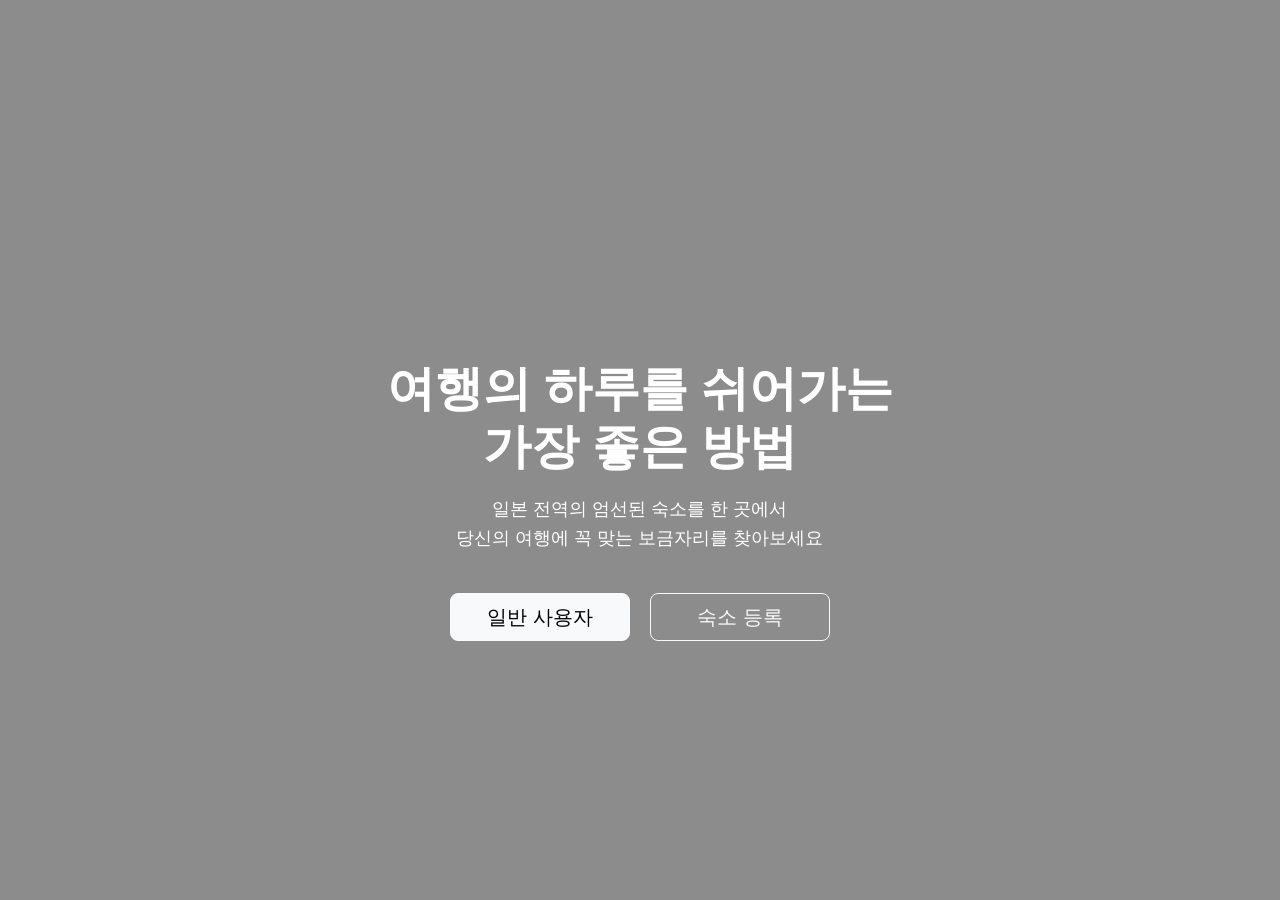
<file: src/main/resources/templates/index.html>
<!DOCTYPE html>
<html lang="ko" xmlns:th="http://www.thymeleaf.org">
<head>
    <meta charset="UTF-8">
    <title>Tabi Nest</title>
    <meta name="viewport" content="width=device-width, initial-scale=1.0">

    <!-- Bootstrap -->
    <link href="https://cdn.jsdelivr.net/npm/bootstrap@5.2.3/dist/css/bootstrap.min.css" rel="stylesheet">

    <!-- Custom CSS -->
    <style>
        html, body { height: 100%; margin: 0; font-family: 'Pretendard', sans-serif; }
        .intro-container { position: relative; width: 100%; height: 100vh; overflow: hidden; }

        /* 슬라이드 배경 */
        .intro-slide { position: absolute; top: 0; left: 0; width: 100%; height: 100%; background-size: cover; background-position: center; opacity: 0; transition: opacity 1.5s ease-in-out; }
        .intro-slide.active { opacity: 1; }

        /* 어두운 오버레이 */
        .intro-overlay { position: absolute; inset: 0; background: rgba(0, 0, 0, 0.45); z-index: 1; }

        /* 콘텐츠 */
        .intro-content { position: relative; z-index: 2; top: 40%; transform: translateY(-50%); color: #fff; animation: fadeUp 1.8s ease forwards; }

        /* 텍스트 */
        .intro-title { font-size: 48px; font-weight: 700; margin-bottom: 20px; }
        .intro-sub { font-size: 18px; font-weight: 300; line-height: 1.6; margin-bottom: 40px; }

        /* 버튼 */
        .intro-buttons { display: flex; gap: 20px; justify-content: center; }
        .intro-buttons .btn { min-width: 180px; }

        /* 애니메이션 */
        @keyframes fadeUp { from { opacity: 0; transform: translateY(30px); } to { opacity: 1; transform: translateY(0); } }

        /* 모바일 */
        @media (max-width: 768px) {
            .intro-title { font-size: 32px; }
            .intro-sub { font-size: 15px; }
            .intro-buttons { flex-direction: column; }
        }
    </style>
</head>
<body>

<section class="intro-container">

    <!-- Background Slider -->
    <div class="intro-slide"
         th:each="banner, stat : ${banners}"
         th:classappend="${stat.index == 0} ? ' active'"
         th:style="|background-image: url('@{${banner}}');|">
    </div>
    <!-- Overlay -->
    <div class="intro-overlay"></div>

    <!-- Content -->
    <div class="intro-content text-center">
        <h2 class="intro-title">
            여행의 하루를 쉬어가는 <br>
            가장 좋은 방법
        </h2>

        <h4 class="intro-sub">
            일본 전역의 엄선된 숙소를 한 곳에서<br>
            당신의 여행에 꼭 맞는 보금자리를 찾아보세요
        </h4>

        <!-- Buttons -->
        <div class="intro-buttons">
            <a th:href="@{/home}" class="btn btn-light btn-lg"> 일반 사용자 </a>
            <a th:href="@{/host}" class="btn btn-outline-light btn-lg"> 숙소 등록 </a>

        </div>
    </div>

</section>

<!-- JS -->
<script src="https://cdn.jsdelivr.net/npm/bootstrap@5.2.3/dist/js/bootstrap.bundle.min.js"></script>
<script>
    const slides = document.querySelectorAll('.intro-slide');
    let current = 0;

    setInterval(() => {
        slides[current].classList.remove('active');
        current = (current + 1) % slides.length;
        slides[current].classList.add('active');
    }, 6000); // 6초
</script>

</body>
</html>
</file>
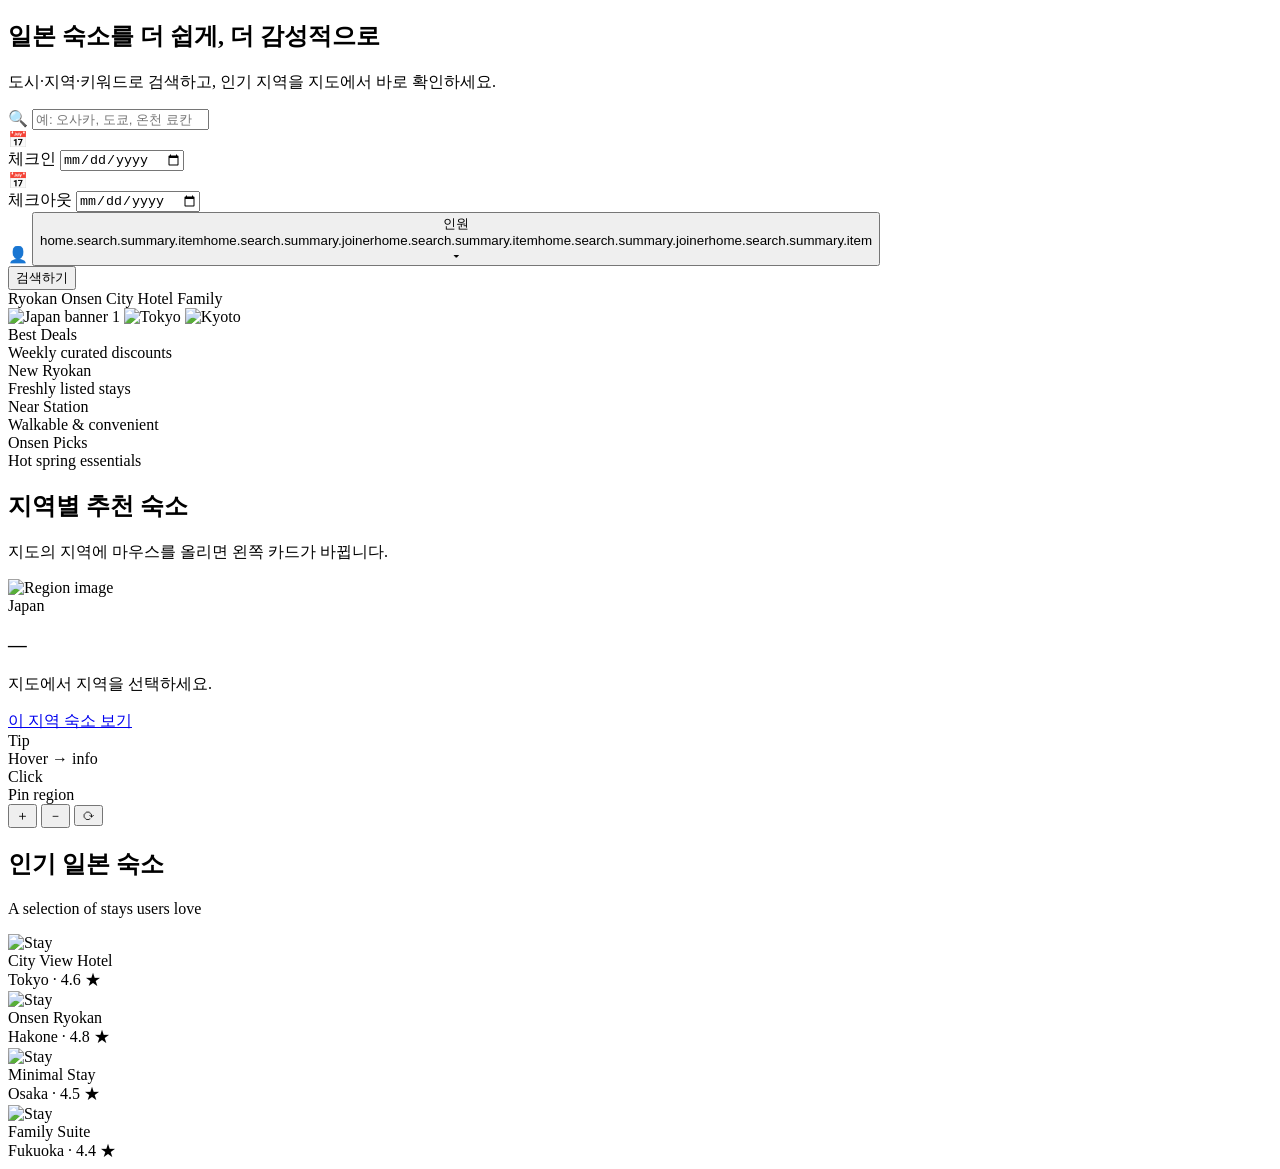
<file: src/main/resources/templates/home.html>
<!DOCTYPE html>
<html lang="ko" xmlns:th="http://www.thymeleaf.org">
<head>
  <meta charset="UTF-8" />
  <meta name="viewport" content="width=device-width, initial-scale=1.0" />
  <title th:text="#{site.name} + ' | ' + #{home.hero.title}">Tabi Nest | 일본 숙소 예약</title>

  <link rel="stylesheet" th:href="@{/css/bootstrap.min.css}">
  <link rel="stylesheet" th:href="@{/css/style.css}">
  <link rel="stylesheet" th:href="@{/css/style-map-final.css}">

</head>

<body class="page-home">
<!-- Navbar -->
<div th:replace="~{common/navbar :: navbar}"></div>

<!-- Hero -->
<section class="hero">
  <div class="container hero-inner">
    <div class="hero-copy">
      <h1 class="hero-title" data-i18n="home.hero.title">일본 숙소를 더 쉽게, 더 감성적으로</h1>
      <p class="hero-subtitle" data-i18n="home.hero.subtitle">
        도시·지역·키워드로 검색하고, 인기 지역을 지도에서 바로 확인하세요.
      </p>

      <form class="hero-search booking-search" th:action="@{/accommodations}" method="get">

        <!-- 1) 목적지 -->
        <div class="bs-field bs-field--full">
          <span class="bs-icon" aria-hidden="true">🔍</span>
          <input
                  class="bs-input"
                  type="text"
                  name="q"
                  th:placeholder="#{home.search.placeholder}"
                  placeholder="예: 오사카, 도쿄, 온천 료칸"
                  autocomplete="off"
          />
        </div>

        <!-- 2) 날짜 (체크인/체크아웃) -->
        <div class="bs-row">
          <div class="bs-field">
            <span class="bs-icon" aria-hidden="true">📅</span>
            <div class="bs-stack">
              <label class="bs-label" for="checkin" th:text="#{home.search.checkin}">체크인</label>
              <input class="bs-input bs-input--date" type="date" id="checkin" name="checkin" required />
            </div>
          </div>

          <div class="bs-divider" aria-hidden="true"></div>

          <div class="bs-field">
            <span class="bs-icon" aria-hidden="true">📅</span>
            <div class="bs-stack">
              <label class="bs-label" for="checkout" th:text="#{home.search.checkout}">체크아웃</label>
              <input class="bs-input bs-input--date" type="date" id="checkout" name="checkout" required />
            </div>
          </div>
        </div>

        <!-- 3) 인원 Dropdown (성인/어린이/반려동물) -->
        <div class="bs-field bs-field--select" id="guestField">
          <span class="bs-icon" aria-hidden="true">👤</span>

          <!-- 화면 표시용 -->
          <button type="button" class="bs-select-trigger" id="guestTrigger" aria-expanded="false">
            <div class="bs-stack">
              <div class="bs-title" th:text="#{home.search.guestsTitle}">인원</div>
              <div id="guestSummary"
                   data-summary-template="[[#{home.search.summary}]]">
              </div>
            </div>
            <span class="bs-caret" aria-hidden="true">▾</span>
          </button>

          <!-- 백엔드로 전달되는 실제 값 -->
          <input type="hidden" name="adults" id="adultsInput" value="1" />
          <input type="hidden" name="children" id="childrenInput" value="0" />
          <input type="hidden" name="pets" id="petsInput" value="0" />

          <!-- 드롭다운 -->
          <div class="bs-dropdown" id="guestDropdown" hidden>
            <div class="bs-dd-item">
              <div class="bs-dd-left">
                <span class="bs-dd-emoji">🧑</span>
                <div>
                  <div class="bs-dd-title" th:text="#{home.search.adults}">성인</div>
                  <div class="bs-dd-desc" th:text="#{home.search.adults.desc}">만 13세 이상</div>
                </div>
              </div>
              <div class="bs-counter">
                <button type="button" class="bs-counter-btn" data-target="adults" data-step="-1">−</button>
                <span class="bs-counter-val" id="adultsVal">1</span>
                <button type="button" class="bs-counter-btn" data-target="adults" data-step="1">+</button>
              </div>
            </div>

            <div class="bs-dd-item">
              <div class="bs-dd-left">
                <span class="bs-dd-emoji">🧒</span>
                <div>
                  <div class="bs-dd-title" th:text="#{home.search.children}">어린이</div>
                  <div class="bs-dd-desc" th:text="#{home.search.children.desc}">만 0–12세</div>
                </div>
              </div>
              <div class="bs-counter">
                <button type="button" class="bs-counter-btn" data-target="children" data-step="-1">−</button>
                <span class="bs-counter-val" id="childrenVal">0</span>
                <button type="button" class="bs-counter-btn" data-target="children" data-step="1">+</button>
              </div>
            </div>

            <div class="bs-dd-item">
              <div class="bs-dd-left">
                <span class="bs-dd-emoji">🐾</span>
                <div>
                  <div class="bs-dd-title" th:text="#{home.search.pets}">반려동물</div>
                  <div class="bs-dd-desc" th:text="#{home.search.pets.desc}">동반 가능 숙소만</div>
                </div>
              </div>
              <div class="bs-counter">
                <button type="button" class="bs-counter-btn" data-target="pets" data-step="-1">−</button>
                <span class="bs-counter-val" id="petsVal">0</span>
                <button type="button" class="bs-counter-btn" data-target="pets" data-step="1">+</button>
              </div>
            </div>

            <button type="button" class="bs-dd-close" id="guestDone" th:text="#{home.search.done}">
              완료
            </button>
          </div>
        </div>

        <!-- 4) 검색 버튼 -->
        <button class="hero-search-btn bs-submit" type="submit" th:text="#{home.search.button}">
          검색하기
        </button>
      </form>

      <script>
        (function(){
          const trigger = document.getElementById('guestTrigger');
          const dropdown = document.getElementById('guestDropdown');
          const doneBtn = document.getElementById('guestDone');
          const summary = document.getElementById('guestSummary');

          const adultsVal = document.getElementById('adultsVal');
          const childrenVal = document.getElementById('childrenVal');
          const petsVal = document.getElementById('petsVal');

          const adultsInput = document.getElementById('adultsInput');
          const childrenInput = document.getElementById('childrenInput');
          const petsInput = document.getElementById('petsInput');

          const state = { adults: 1, children: 0, pets: 0 };

          function t(key){ return (window.TabiI18n && window.TabiI18n.t) ? window.TabiI18n.t(key) : key; }
          function lang(){ return (window.TabiI18n && window.TabiI18n.lang) ? window.TabiI18n.lang : (document.documentElement.lang||'ko').slice(0,2); }

          function label(baseKey, count){
            const l = lang();
            if (l === 'en') {
              const rule = new Intl.PluralRules('en').select(count);
              return t(rule === 'one' ? `${baseKey}.one` : `${baseKey}.other`);
            }
            return t(`${baseKey}.one`);
          }

          function apply(tpl, a, b, c){
            return tpl.replaceAll('{0}', String(a)).replaceAll('{1}', String(b)).replaceAll('{2}', String(c ?? ''));
          }

          function renderSummary(){
            const tpl = t('home.search.summary.item');
            const joiner = t('home.search.summary.joiner');
            const unitPeople = t('home.search.unit.people');
            const unitPets = t('home.search.unit.pets');

            const items = [
              apply(tpl, label('home.search.adults', state.adults), state.adults, unitPeople),
              apply(tpl, label('home.search.children', state.children), state.children, unitPeople),
              apply(tpl, label('home.search.pets', state.pets), state.pets, unitPets),
            ];
            summary.textContent = items.join(joiner);
          }

          function sync(){
            adultsVal.textContent = state.adults;
            childrenVal.textContent = state.children;
            petsVal.textContent = state.pets;

            adultsInput.value = state.adults;
            childrenInput.value = state.children;
            petsInput.value = state.pets;

            renderSummary();
          }

          function open(){ dropdown.hidden = false; trigger.setAttribute('aria-expanded','true'); }
          function close(){ dropdown.hidden = true; trigger.setAttribute('aria-expanded','false'); }
          function toggle(){ dropdown.hidden ? open() : close(); }

          trigger.addEventListener('click', toggle);
          doneBtn.addEventListener('click', close);

          document.querySelectorAll('.bs-counter-btn').forEach(btn=>{
            btn.addEventListener('click', ()=>{
              const target = btn.dataset.target;
              const step = parseInt(btn.dataset.step,10);
              const min = (target === 'adults') ? 1 : 0;
              state[target] = Math.max(min, Math.min(20, state[target] + step));
              sync();
            });
          });

          document.addEventListener('click', (e)=>{
            if(!dropdown.hidden){
              const within = e.target.closest('#guestField');
              if(!within) close();
            }
          });

          window.addEventListener('tabi:lang-changed', ()=>{
            if(window.TabiI18n) window.TabiI18n.applyTranslations(document);
            renderSummary();
          });
          window.addEventListener('tabi:i18n-ready', ()=>{
            if(window.TabiI18n) window.TabiI18n.applyTranslations(document);
            sync();
          });

          // initial
          sync();
        })();
      </script>

      <div class="hero-badges">
        <span class="badge-pill">Ryokan</span>
        <span class="badge-pill">Onsen</span>
        <span class="badge-pill">City Hotel</span>
        <span class="badge-pill">Family</span>
      </div>
    </div>

    <div class="hero-media">
      <div class="hero-collage">
        <img th:src="@{/images/banner1.jpg}" alt="Japan banner 1" />
        <img th:src="@{/images/Japan_Tokyo.jpg}" alt="Tokyo" />
        <img th:src="@{/images/Gyoto.jpg}" alt="Kyoto" />
      </div>
    </div>
  </div>
</section>

<!-- Quick cards -->
<section class="container section section-tight">
  <div class="quick-grid">
    <article class="quick-card">
      <div class="quick-title">Best Deals</div>
      <div class="quick-desc">Weekly curated discounts</div>
    </article>
    <article class="quick-card">
      <div class="quick-title">New Ryokan</div>
      <div class="quick-desc">Freshly listed stays</div>
    </article>
    <article class="quick-card">
      <div class="quick-title">Near Station</div>
      <div class="quick-desc">Walkable & convenient</div>
    </article>
    <article class="quick-card">
      <div class="quick-title">Onsen Picks</div>
      <div class="quick-desc">Hot spring essentials</div>
    </article>
  </div>
</section>

<!-- 1번: Japan map section with left card -->
<section class="container section" id="japanMapSection">
  <div class="section-head">
    <h2 class="section-title" th:text="#{home.map.title}">지역별 추천 숙소</h2>
    <p class="section-help" th:text="#{home.map.help}">지도의 지역에 마우스를 올리면 왼쪽 카드가 바뀝니다.</p>
  </div>

  <div class="map-layout map-layout--final">
    <!-- LEFT -->
    <aside class="region-panel" id="regionPanel">
      <div class="region-card region-card--fill">
        <div class="region-card-media">
          <img id="regionImage" th:src="@{/images/Japan_Tokyo.jpg}" alt="Region image"/>
        </div>

        <div class="region-card-body">
          <div class="region-card-kicker">Japan</div>
          <h3 class="region-card-title" id="regionTitle">—</h3>
          <p class="region-card-desc" id="regionDesc">지도에서 지역을 선택하세요.</p>

          <a class="region-card-cta" id="regionCta" href="#" th:text="#{home.regionCard.cta}">
            이 지역 숙소 보기
          </a>
        </div>
      </div>

      <div class="region-mini-list" id="regionMiniList">
        <div class="mini-item">
          <div class="mini-label">Tip</div>
          <div class="mini-value">Hover → info</div>
        </div>
        <div class="mini-item">
          <div class="mini-label">Click</div>
          <div class="mini-value">Pin region</div>
        </div>
      </div>
    </aside>

    <!-- RIGHT -->
    <div class="map-panel map-panel--final">
      <!-- Zoom controls (top-right) -->
      <div class="map-controls" aria-label="Map zoom controls">
        <button type="button" class="map-btn" id="zoomInBtn" title="Zoom in">＋</button>
        <button type="button" class="map-btn" id="zoomOutBtn" title="Zoom out">－</button>
        <button type="button" class="map-btn" id="zoomResetBtn" title="Reset">⟳</button>
      </div>

      <div class="map-center">
        <div th:replace="~{/common/map :: map}"></div>
      </div>
    </div>
  </div>
</section>

<!-- Popular stays -->
<section class="container section">
  <div class="section-head">
    <h2 class="section-title" data-i18n="home.popular.title">인기 일본 숙소</h2>
    <p class="section-help">A selection of stays users love</p>
  </div>

  <div class="stay-grid">
    <article class="stay-card">
      <img th:src="@{/images/banner3.jpg}" alt="Stay" />
      <div class="stay-body">
        <div class="stay-title">City View Hotel</div>
        <div class="stay-meta">Tokyo · 4.6 ★</div>
      </div>
    </article>
    <article class="stay-card">
      <img th:src="@{/images/banner4.jpg}" alt="Stay" />
      <div class="stay-body">
        <div class="stay-title">Onsen Ryokan</div>
        <div class="stay-meta">Hakone · 4.8 ★</div>
      </div>
    </article>
    <article class="stay-card">
      <img th:src="@{/images/banner2.jpg}" alt="Stay" />
      <div class="stay-body">
        <div class="stay-title">Minimal Stay</div>
        <div class="stay-meta">Osaka · 4.5 ★</div>
      </div>
    </article>
    <article class="stay-card">
      <img th:src="@{/images/banner1.jpg}" alt="Stay" />
      <div class="stay-body">
        <div class="stay-title">Family Suite</div>
        <div class="stay-meta">Fukuoka · 4.4 ★</div>
      </div>
    </article>
  </div>
</section>

<!-- Auth modals (Login / Signup) -->
<div th:replace="~{/common/auth-modals :: authModals}"></div>

<!-- Footer -->
<div th:replace="~{common/footer :: footer}"></div>

<script th:src="@{/js/bootstrap.bundle.min.js}"></script>
<script th:src="@{/js/japan-map-home.js}" defer></script>
<script th:src="@{/js/i18n.js}" defer></script>
</body>
</html>
</file>
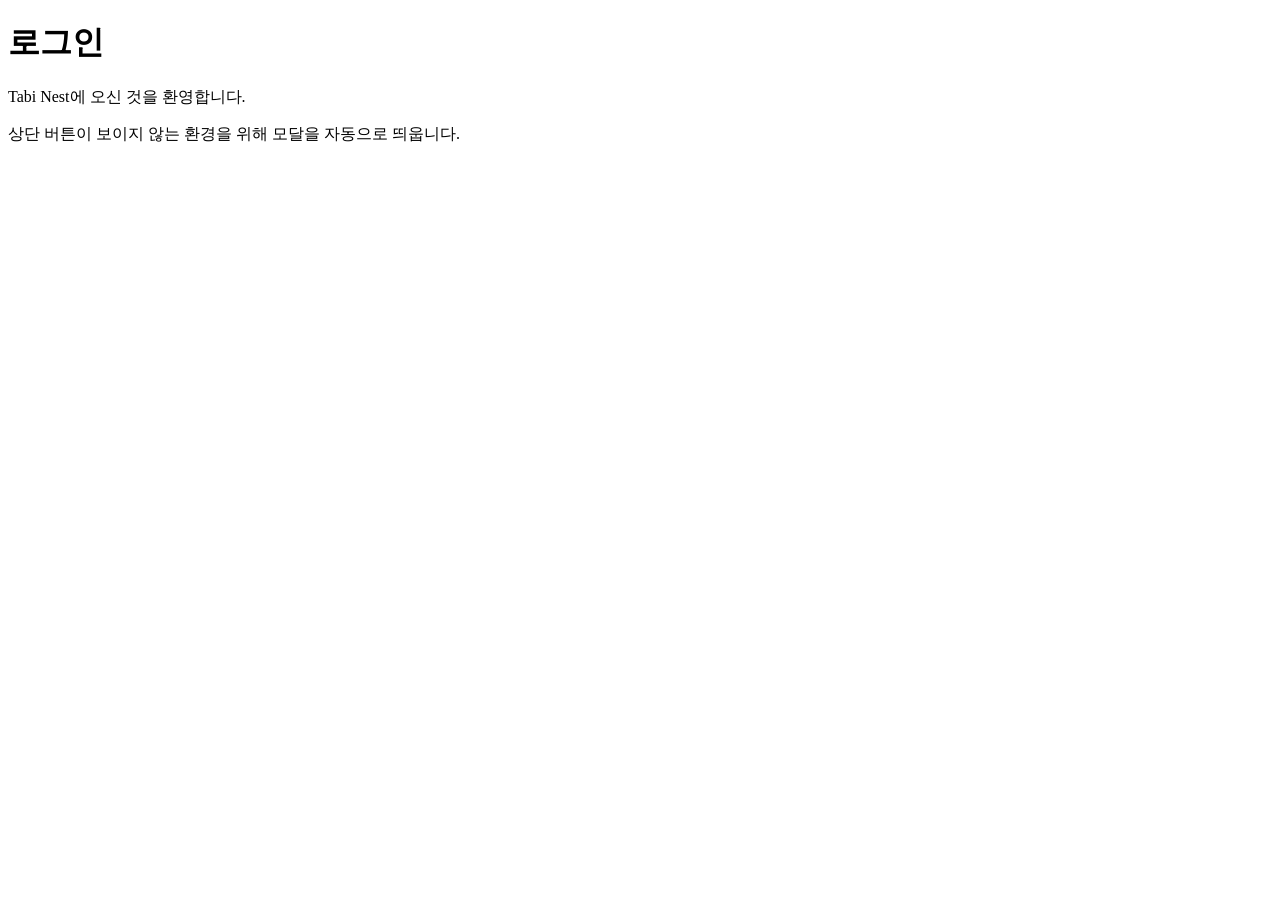
<file: src/main/resources/templates/auth/login.html>
<!DOCTYPE html>
<html xmlns:th="http://www.thymeleaf.org">
<head>
  <meta charset="UTF-8"/>
  <meta name="viewport" content="width=device-width, initial-scale=1"/>
  <title data-i18n="auth.login.title">로그인</title>
  <link rel="stylesheet" th:href="@{/css/bootstrap.min.css}">
  <link rel="stylesheet" th:href="@{/css/style.css}"/>
</head>
<body>
<div th:replace="~{/common/navbar :: navbar}"></div>

<main class="container section">
  <div class="auth-card">
    <h1 class="auth-title" data-i18n="auth.login.title">로그인</h1>
    <p class="auth-subtitle" data-i18n="auth.login.subtitle">Tabi Nest에 오신 것을 환영합니다.</p>
    <p class="auth-subtitle" data-i18n="auth.modal.hint">상단 버튼이 보이지 않는 환경을 위해 모달을 자동으로 띄웁니다.</p>
  </div>
</main>

<script>
  document.addEventListener('DOMContentLoaded', () => {
    if (window.bootstrap) {
      const el = document.getElementById('loginModal');
      if (el) new window.bootstrap.Modal(el).show();
    }
  });
</script>
</body>
</html>
</file>
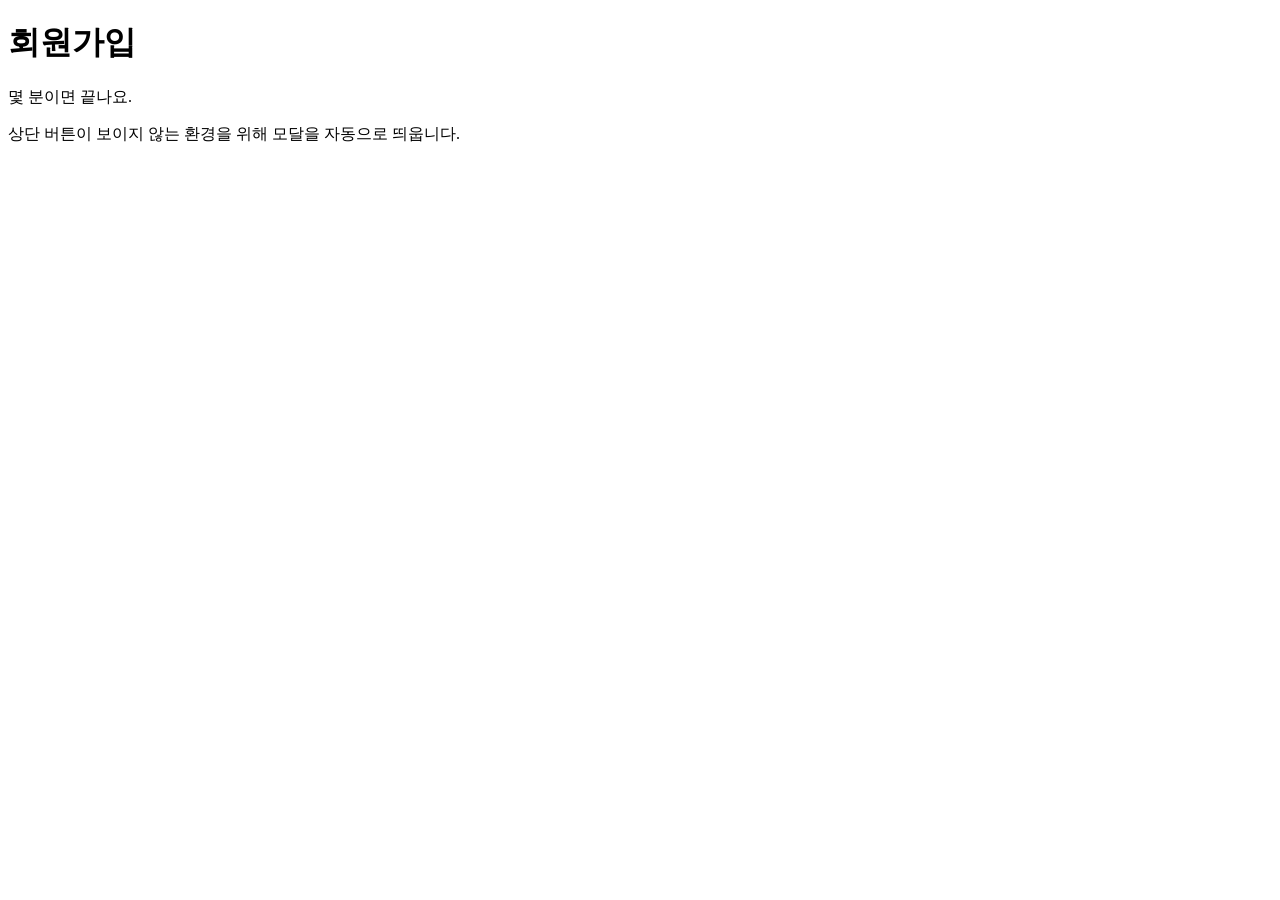
<file: src/main/resources/templates/auth/signup.html>
<!DOCTYPE html>
<html xmlns:th="http://www.thymeleaf.org">
<head>
  <meta charset="UTF-8"/>
  <meta name="viewport" content="width=device-width, initial-scale=1"/>
  <title data-i18n="auth.signup.title">회원가입</title>
  <link rel="stylesheet" th:href="@{/css/bootstrap.min.css}">
  <link rel="stylesheet" th:href="@{/css/style.css}"/>
</head>
<body>
<div th:replace="~{/common/navbar :: navbar}"></div>

<main class="container section">
  <div class="auth-card">
    <h1 class="auth-title" data-i18n="auth.signup.title">회원가입</h1>
    <p class="auth-subtitle" data-i18n="auth.signup.subtitle">몇 분이면 끝나요.</p>
    <p class="auth-subtitle" data-i18n="auth.modal.hint">상단 버튼이 보이지 않는 환경을 위해 모달을 자동으로 띄웁니다.</p>
  </div>
</main>

<script>
  document.addEventListener('DOMContentLoaded', () => {
    if (window.bootstrap) {
      const el = document.getElementById('signupModal');
      if (el) new window.bootstrap.Modal(el).show();
    }
  });
</script>
</body>
</html>
</file>
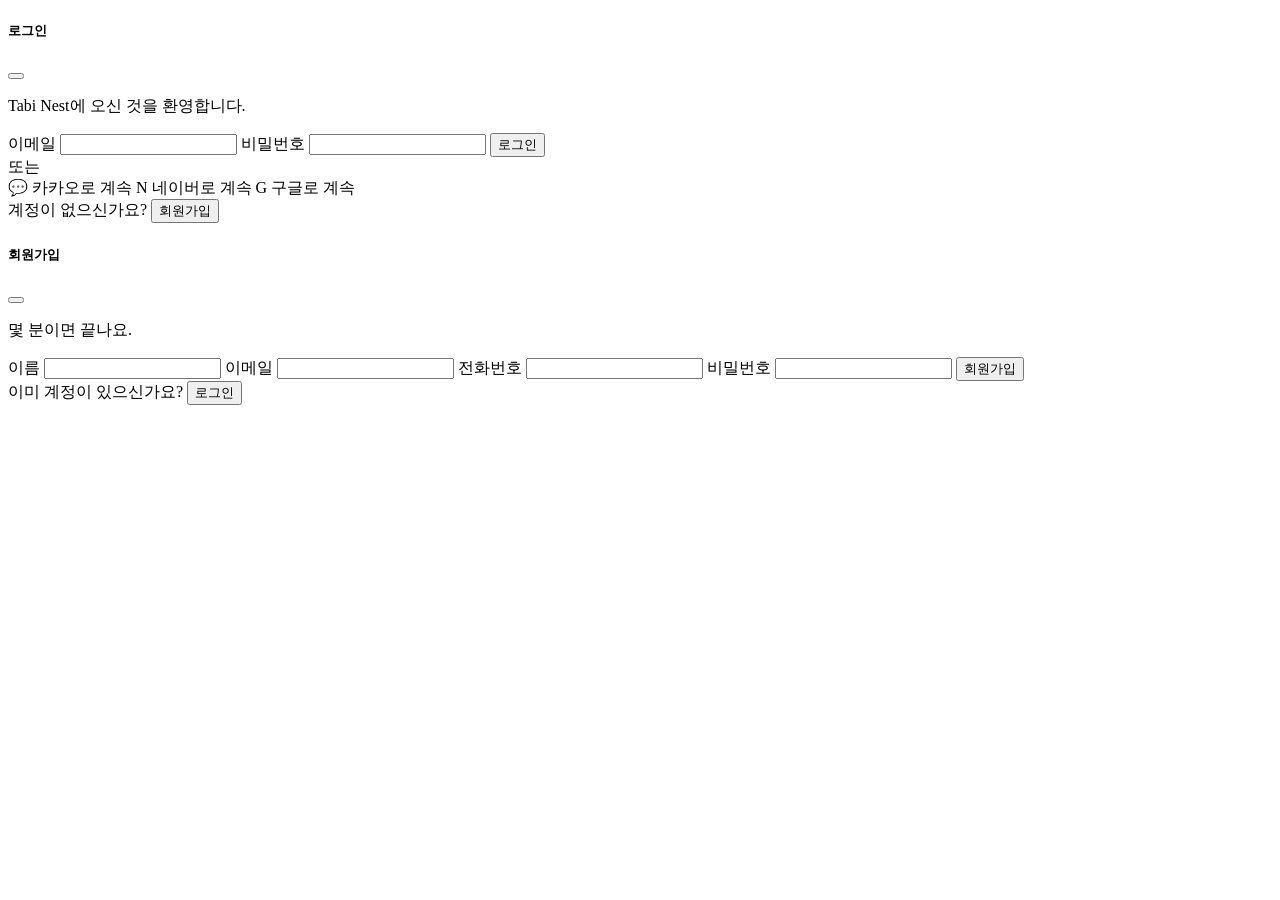
<file: src/main/resources/templates/common/auth-modals.html>
<!DOCTYPE html>
<html xmlns:th="http://www.thymeleaf.org">
<div th:fragment="authModals">

  <!-- Login Modal -->
  <div class="modal fade" id="loginModal" tabindex="-1" aria-hidden="true">
    <div class="modal-dialog modal-dialog-centered">
      <div class="modal-content auth-modal">
        <div class="modal-header">
          <h5 class="modal-title" data-i18n="auth.login.title">로그인</h5>
          <button type="button" class="btn-close" data-bs-dismiss="modal" aria-label="Close"></button>
        </div>
        <div class="modal-body">
          <p class="auth-help" data-i18n="auth.login.subtitle">Tabi Nest에 오신 것을 환영합니다.</p>

          <form id="loginForm" class="auth-form">
            <label class="auth-label" for="loginEmail" data-i18n="auth.email">이메일</label>
            <input class="auth-input" id="loginEmail" name="email" type="email" autocomplete="email" required />

            <label class="auth-label" for="loginPassword" data-i18n="auth.password">비밀번호</label>
            <input class="auth-input" id="loginPassword" name="password" type="password" autocomplete="current-password" required />

            <div class="auth-error" id="loginError" role="alert" hidden></div>

            <button class="auth-btn" type="submit" data-i18n="auth.login.button">로그인</button>
          </form>

          <!-- OAuth 로그인: Spring Security 표준 엔드포인트로 이동 (리다이렉트 인증 플로우) -->
          <div class="auth-divider">
            <span data-i18n="auth.oauth.or">또는</span>
          </div>

          <div class="oauth-grid">
            <a class="oauth-btn oauth-btn--kakao" th:href="@{/oauth2/authorization/kakao}">
              <span class="oauth-ic" aria-hidden="true">💬</span>
              <span data-i18n="auth.oauth.kakao">카카오로 계속</span>
            </a>
            <a class="oauth-btn oauth-btn--naver" th:href="@{/oauth2/authorization/naver}">
              <span class="oauth-ic" aria-hidden="true">N</span>
              <span data-i18n="auth.oauth.naver">네이버로 계속</span>
            </a>
            <a class="oauth-btn oauth-btn--google" th:href="@{/oauth2/authorization/google}">
              <span class="oauth-ic" aria-hidden="true">G</span>
              <span data-i18n="auth.oauth.google">구글로 계속</span>
            </a>
          </div>

          <div class="auth-footer">
            <span data-i18n="auth.login.noAccount">계정이 없으신가요?</span>
            <button type="button" class="auth-link-btn" data-bs-target="#signupModal" data-bs-toggle="modal" data-i18n="auth.signup.link">회원가입</button>
          </div>
        </div>
      </div>
    </div>
  </div>

  <!-- Signup Modal -->
  <div class="modal fade" id="signupModal" tabindex="-1" aria-hidden="true">
    <div class="modal-dialog modal-dialog-centered">
      <div class="modal-content auth-modal">
        <div class="modal-header">
          <h5 class="modal-title" data-i18n="auth.signup.title">회원가입</h5>
          <button type="button" class="btn-close" data-bs-dismiss="modal" aria-label="Close"></button>
        </div>
        <div class="modal-body">
          <p class="auth-help" data-i18n="auth.signup.subtitle">몇 분이면 끝나요.</p>

          <form id="signupForm" class="auth-form">
            <label class="auth-label" for="signupName" data-i18n="auth.name">이름</label>
            <input class="auth-input" id="signupName" name="name" type="text" autocomplete="name" required />

            <label class="auth-label" for="signupEmail" data-i18n="auth.email">이메일</label>
            <input class="auth-input" id="signupEmail" name="email" type="email" autocomplete="email" required />

            <label class="auth-label" for="signupPhone" data-i18n="auth.phone">전화번호</label>
            <input class="auth-input" id="signupPhone" name="phone" type="tel" autocomplete="tel" />

            <label class="auth-label" for="signupPassword" data-i18n="auth.password">비밀번호</label>
            <input class="auth-input" id="signupPassword" name="password" type="password" autocomplete="new-password" required />

            <div class="auth-error" id="signupError" role="alert" hidden></div>

            <button class="auth-btn" type="submit" data-i18n="auth.signup.button">회원가입</button>
          </form>

          <div class="auth-footer">
            <span data-i18n="auth.signup.haveAccount">이미 계정이 있으신가요?</span>
            <button type="button" class="auth-link-btn" data-bs-target="#loginModal" data-bs-toggle="modal" data-i18n="auth.login.link">로그인</button>
          </div>
        </div>
      </div>
    </div>
  </div>

</div>
</html>
</file>
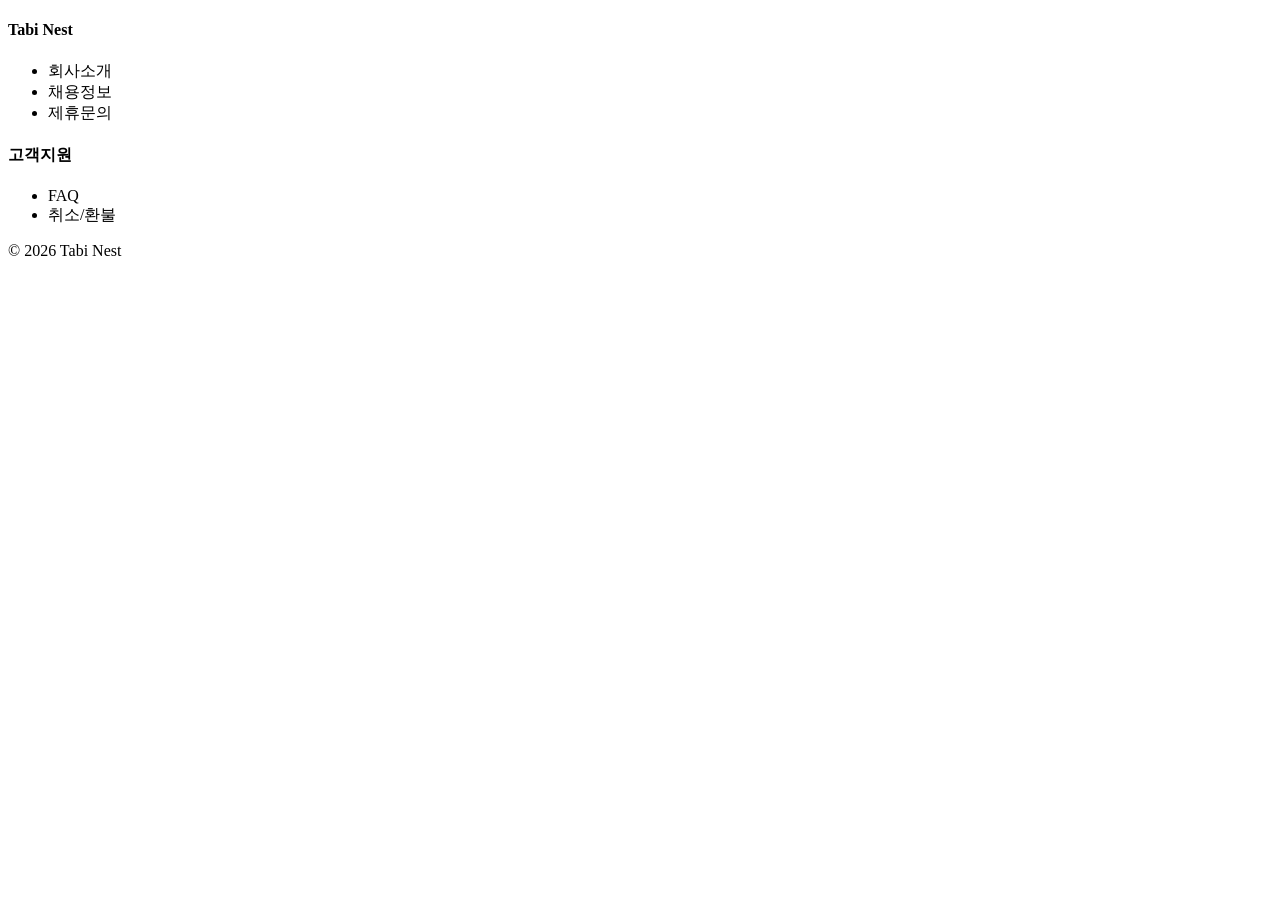
<file: src/main/resources/templates/common/footer.html>
<!DOCTYPE html>
<html xmlns:th="http://www.thymeleaf.org">
<footer th:fragment="footer">
    <div class="footer-inner">
        <div>
            <h4>Tabi Nest</h4>
            <ul>
                <li>회사소개</li>
                <li>채용정보</li>
                <li>제휴문의</li>
            </ul>
        </div>
        <div>
            <h4>고객지원</h4>
            <ul>
                <li>FAQ</li>
                <li>취소/환불</li>
            </ul>
        </div>
    </div>
    <div class="copyright">© 2026 Tabi Nest</div>
</footer>
</html>
</file>
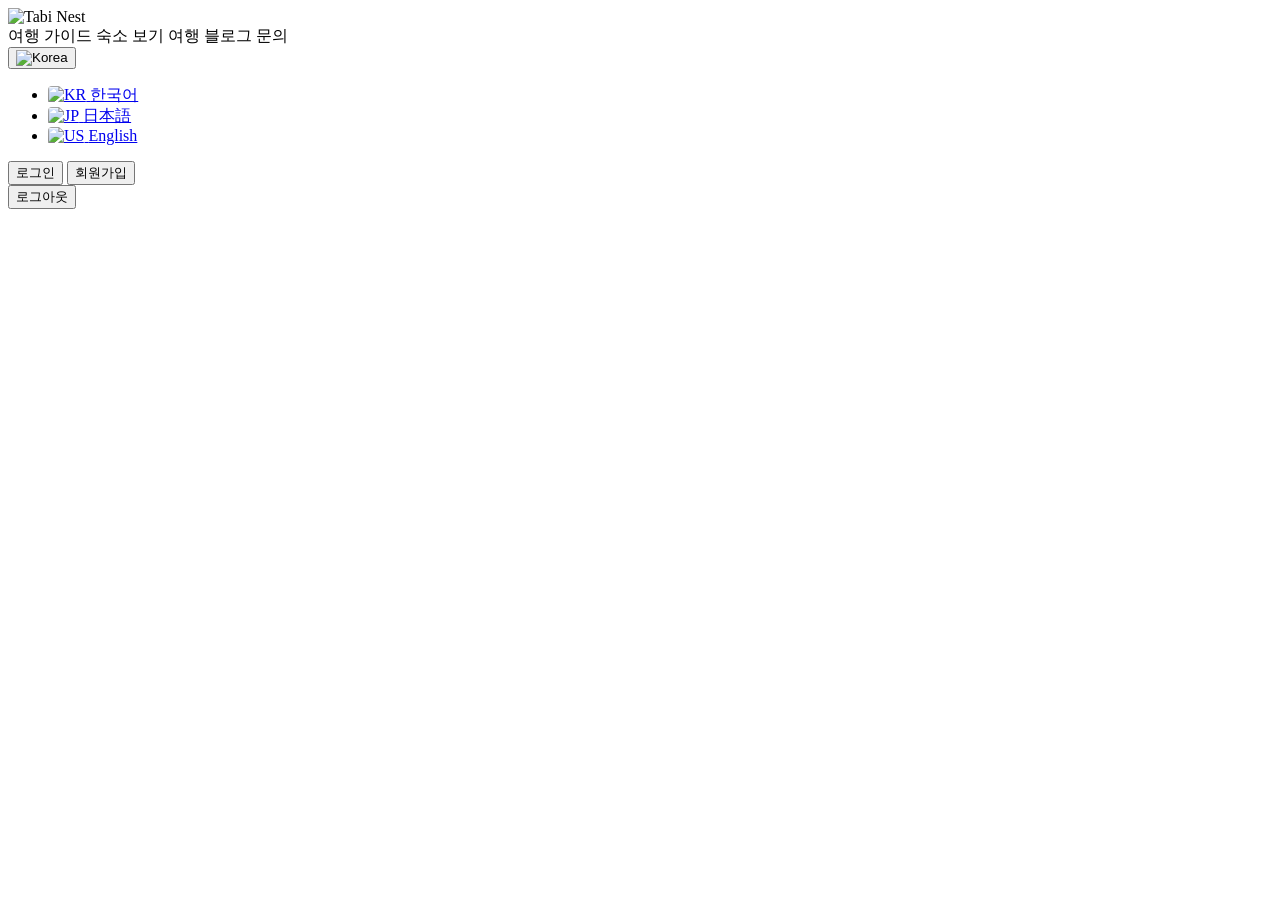
<file: src/main/resources/templates/common/navbar.html>
<!DOCTYPE html>
<html xmlns:th="http://www.thymeleaf.org">
<nav th:fragment="navbar" class="main-header">
  <div class="container header-inner">
    <div class="logo">
      <img th:src="@{/images/flags/tabi_logo.png}" style="height: fit-content;
" alt="Tabi Nest">
    </div>

    <div class="nav-links">
      <a th:href="@{/about}" th:text="#{nav.guide}">여행 가이드</a>
      <a th:href="@{/accommodations}" th:text="#{nav.stays}">숙소 보기</a>
      <a th:href="@{/blog}" th:text="#{nav.blog}">여행 블로그</a>
      <a th:href="@{/contact}" th:text="#{nav.contact}">문의</a>
    </div>

    <!-- Language switch -->

    <div class="nav-actions">
      <!-- Language dropdown (no reload) -->
      <div class="btn-group">
        <button class="btn" type="button" data-bs-toggle="dropdown" aria-expanded="false">
          <img id="langFlag" class="lang-btn" th:src="@{/images/flags/kr.svg}" alt="Korea">
        </button>

        <ul class="dropdown-menu dropdown-menu-end">
          <li>
            <a class="dropdown-item d-flex align-items-center gap-2 lang-item"
               href="javascript:void(0)" data-lang="ko">
              <img th:src="@{/images/flags/kr.svg}" alt="KR"
                   style="width:18px; height:18px; border-radius:4px;">
              <span>한국어</span>
            </a>
          </li>

          <li>
            <a class="dropdown-item d-flex align-items-center gap-2 lang-item"
               href="javascript:void(0)" data-lang="ja">
              <img th:src="@{/images/flags/jp.svg}" alt="JP"
                   style="width:18px; height:18px; border-radius:4px;">
              <span>日本語</span>
            </a>
          </li>

          <li>
            <a class="dropdown-item d-flex align-items-center gap-2 lang-item"
               href="javascript:void(0)" data-lang="en">
              <img th:src="@{/images/flags/us.svg}" alt="US"
                   style="width:18px; height:18px; border-radius:4px;">
              <span>English</span>
            </a>
          </li>
        </ul>
      </div>
    </div>

    <!-- Auth buttons (modal) -->
    <div>
      <button id="navLoginBtn" class="nav-auth-link nav-auth-link--ghost" type="button"
              data-bs-toggle="modal" data-bs-target="#loginModal" data-i18n="nav.login">
        로그인
      </button>
      <button id="navSignupBtn" class="nav-auth-link nav-auth-link--primary" type="button"
              data-bs-toggle="modal" data-bs-target="#signupModal" data-i18n="nav.signup">
        회원가입
      </button>
    </div>

    <!-- Logged-in UI -->
    <div id="navUserBox" class="nav-user is-hidden" aria-live="polite">
      <span class="nav-user-name" id="navUserName"></span>
      <button id="navLogoutBtn" class="nav-logout" type="button" data-i18n="nav.logout">로그아웃</button>
    </div>

  </div>

  <script>
    (function () {
    const dd = document.getElementById('langDd');
    const btn = document.getElementById('langDdBtn');
    const menu = document.getElementById('langDdMenu');
    const flag = document.getElementById('langFlag');
    const code = document.getElementById('langCode');


    const flagMap = {
      ko: "/images/flags/kr.svg",
      ja: "/images/flags/jp.svg",
      en: "/images/flags/us.svg"
    };

    const flagEl = document.getElementById("langFlag");

    document.querySelectorAll(".lang-item").forEach(item => {
      item.addEventListener("click", async () => {
        const lang = item.dataset.lang;

        // 언어 변경 (너 프로젝트 방식)
        if (window.TabiI18n) {
          await window.TabiI18n.changeLanguage(lang);
        }

        // navbar 버튼 국기도 변경
        if (flagEl) flagEl.src = flagMap[lang] || flagMap.ko;
      });
    });

    // 처음 로딩 시 현재 언어에 맞게 flag 맞추기
    window.addEventListener("tabi:i18n-ready", (e) => {
      const lang = (e.detail && e.detail.lang) || (window.TabiI18n && window.TabiI18n.lang) || "ko";
      if (flagEl) flagEl.src = flagMap[lang] || flagMap.ko;
    });
  })();
  </script>

  <script th:src="@{/js/auth-modal.js}" defer></script>
</nav>
</html>
</file>
